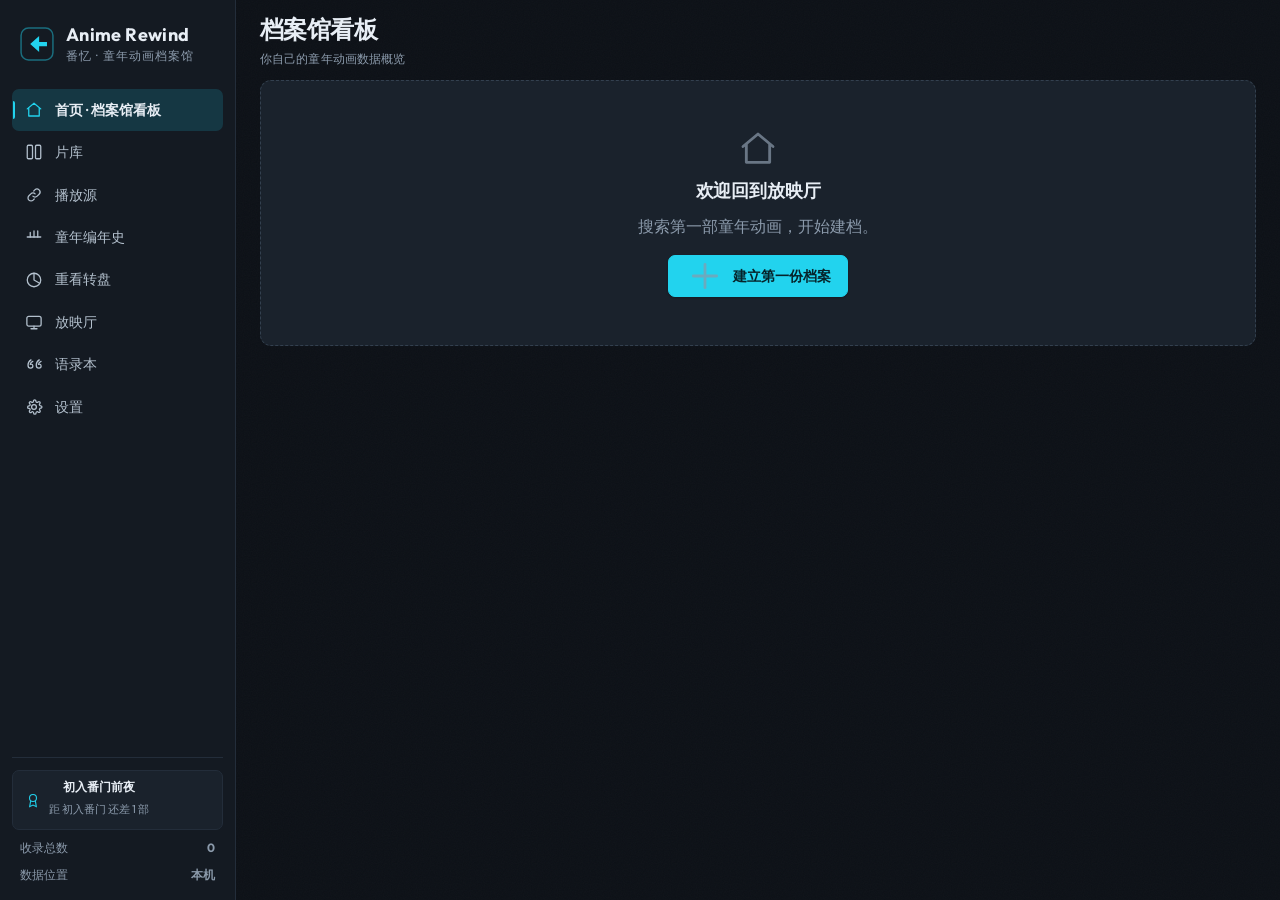
<file: index.html>
<!DOCTYPE html>
<!--
  番忆 · GitHub Pages 入口页
  ------------------------------------------------------------
  存在的原因：主文件叫 anime-rewind.html（本地双击、开具名文件都用这个名），
  而 GitHub Pages 的站点根路径只会找 index.html，缺了它就直接返回
  “404 未找到文件”。所以这里放一个跳转页，把根路径接到主文件上。

  为什么不用「复制一份主文件当 index.html」：
  那是把1.1MB 单文件变成两份独立副本，此后每次改代码都要记得同步两处，
  漏同步就出现两个行为不一致的版本。跳转页只做路由，代码唯一来源仍是
  anime-rewind.html。

  为什么不用纯meta refresh：
  老浏览器与禁用 JS 的场景下无脚本手段，必须留 <noscript> 链接兜底。
-->
<html lang="zh-CN">
<head>
<meta charset="utf-8">
<meta name="viewport" content="width=device-width, initial-scale=1">
<title>Anime Rewind・番忆 · 童年动画档案馆</title>
<meta name="robots" content="noindex, follow">
<meta name="author" content="ll9-m">
<meta name="copyright" content="© 2026 ll9-m">
<meta name="license" content="CC BY-NC 4.0">
<link rel="canonical" href="anime-rewind.html">
<link rel="icon" href="data:image/svg+xml,%3Csvg xmlns='http://www.w3.org/2000/svg' viewBox='0 0 32 32'%3E%3Crect width='32' height='32' rx='7' fill='%230e1116'/%3E%3Cpath d='M17.5 8.5 9 16l8.5 7.5V18.6h9.2v-5.2h-9.2z' fill='%2322d3ee'/%3E%3C/svg%3E">
<script>
/* 相对路径跳转：站点可能被部署在仓库子路径（/Anime_Rewind/）或域名根下，
   用相对路径而不是绝对路径，两种部署位置都不会跳错。
   replace 而非 assign：不往历史里塞一条，用户按返回键不会又被弹回来。 */
location.replace("anime-rewind.html");
</script>
<style>
  body{
    margin:0; min-height:100vh; display:grid; place-content:center; gap:14px;
    justify-items:center; background:#0e1116; color:#e6edf3;
    font:400 15px/1.7 system-ui,-apple-system,"Segoe UI","Microsoft YaHei",sans-serif;
    text-align:center; padding:24px;
  }
  a{ color:#22d3ee; }
  p{ margin:0; color:#9aa7b4; font-size:13px; }
</style>
</head>
<body>
  <!-- JS 正常时已在上面跳转，这里只是脚本被拦截时的兜底出口。 -->
  <a href="anime-rewind.html">进入番忆 · Anime Rewind</a>
  <p>© 2026 ll9-m · 代码采用 <a href="https://creativecommons.org/licenses/by-nc/4.0/" rel="noopener noreferrer" target="_blank">CC BY-NC 4.0</a> 许可</p>
  <noscript>
    <p>浏览器未启用 JavaScript，无法自动跳转。</p>
  </noscript>
</body>
</html>
</file>
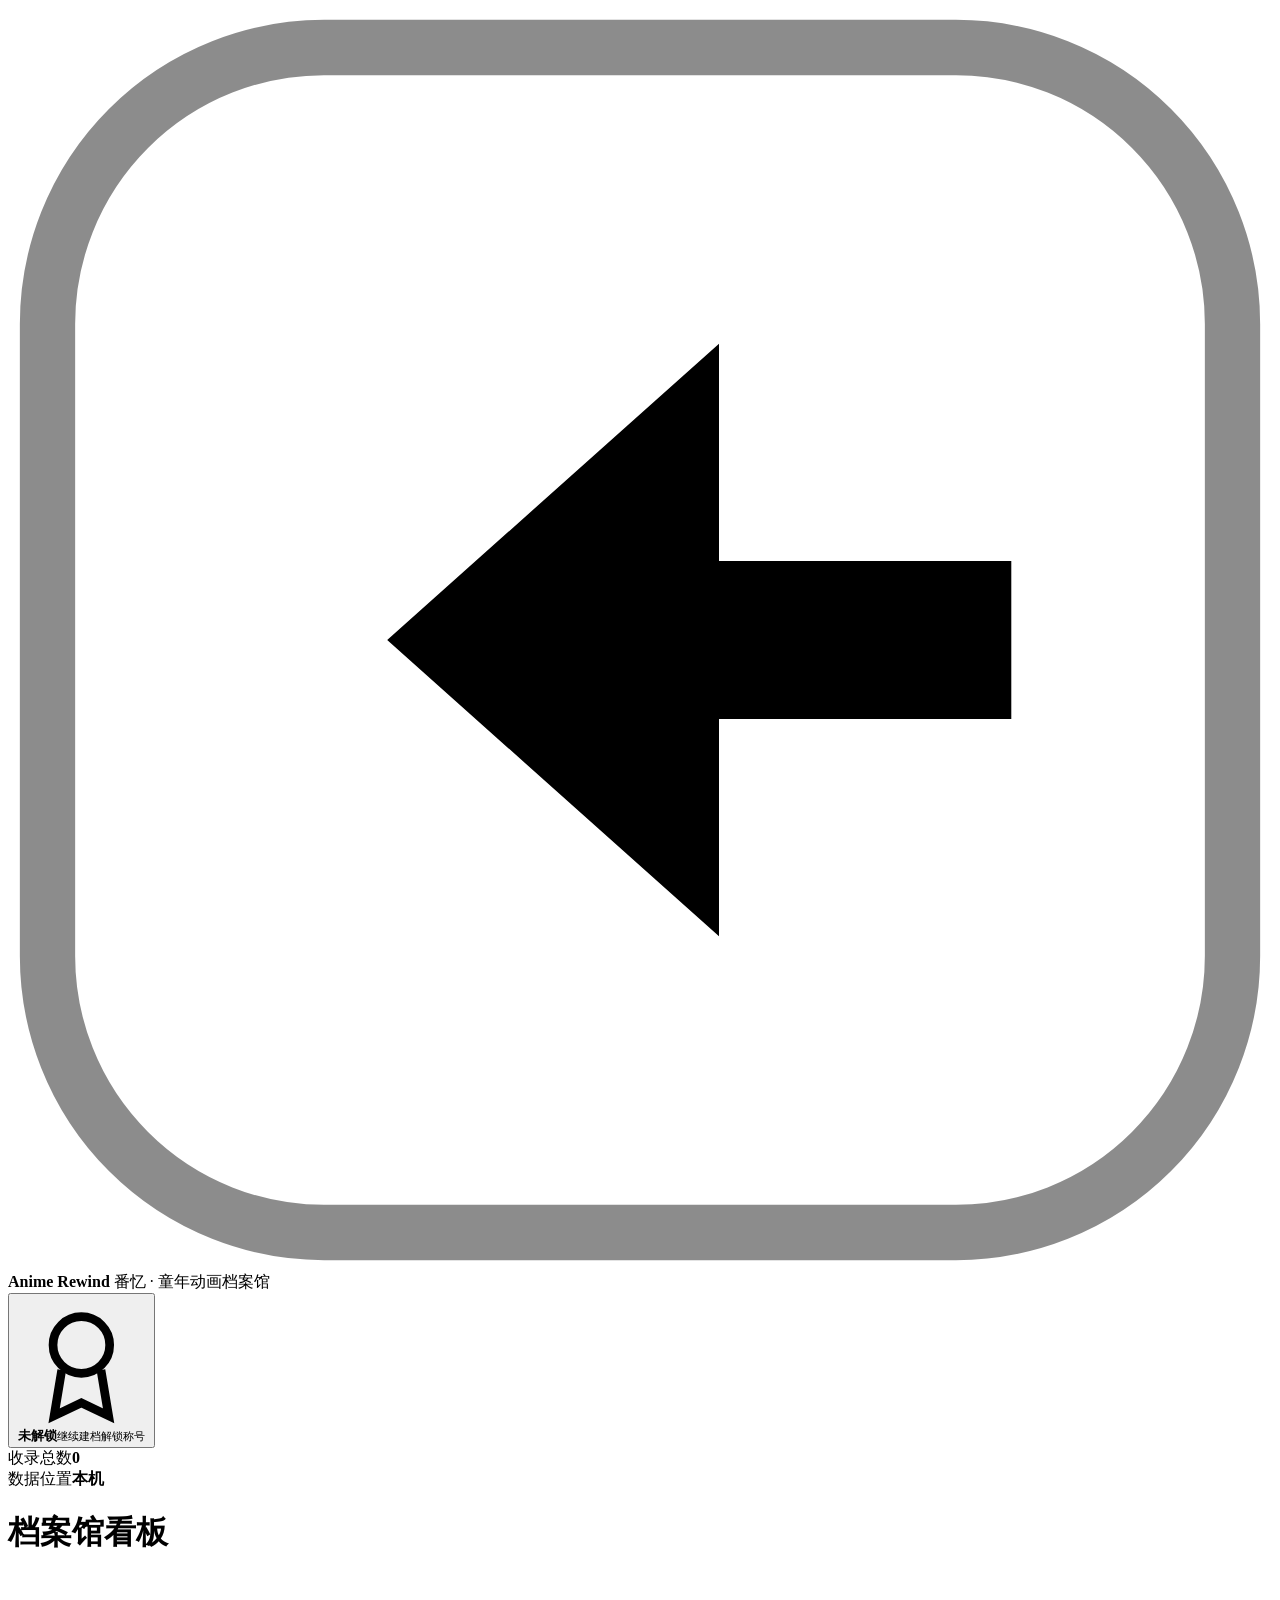
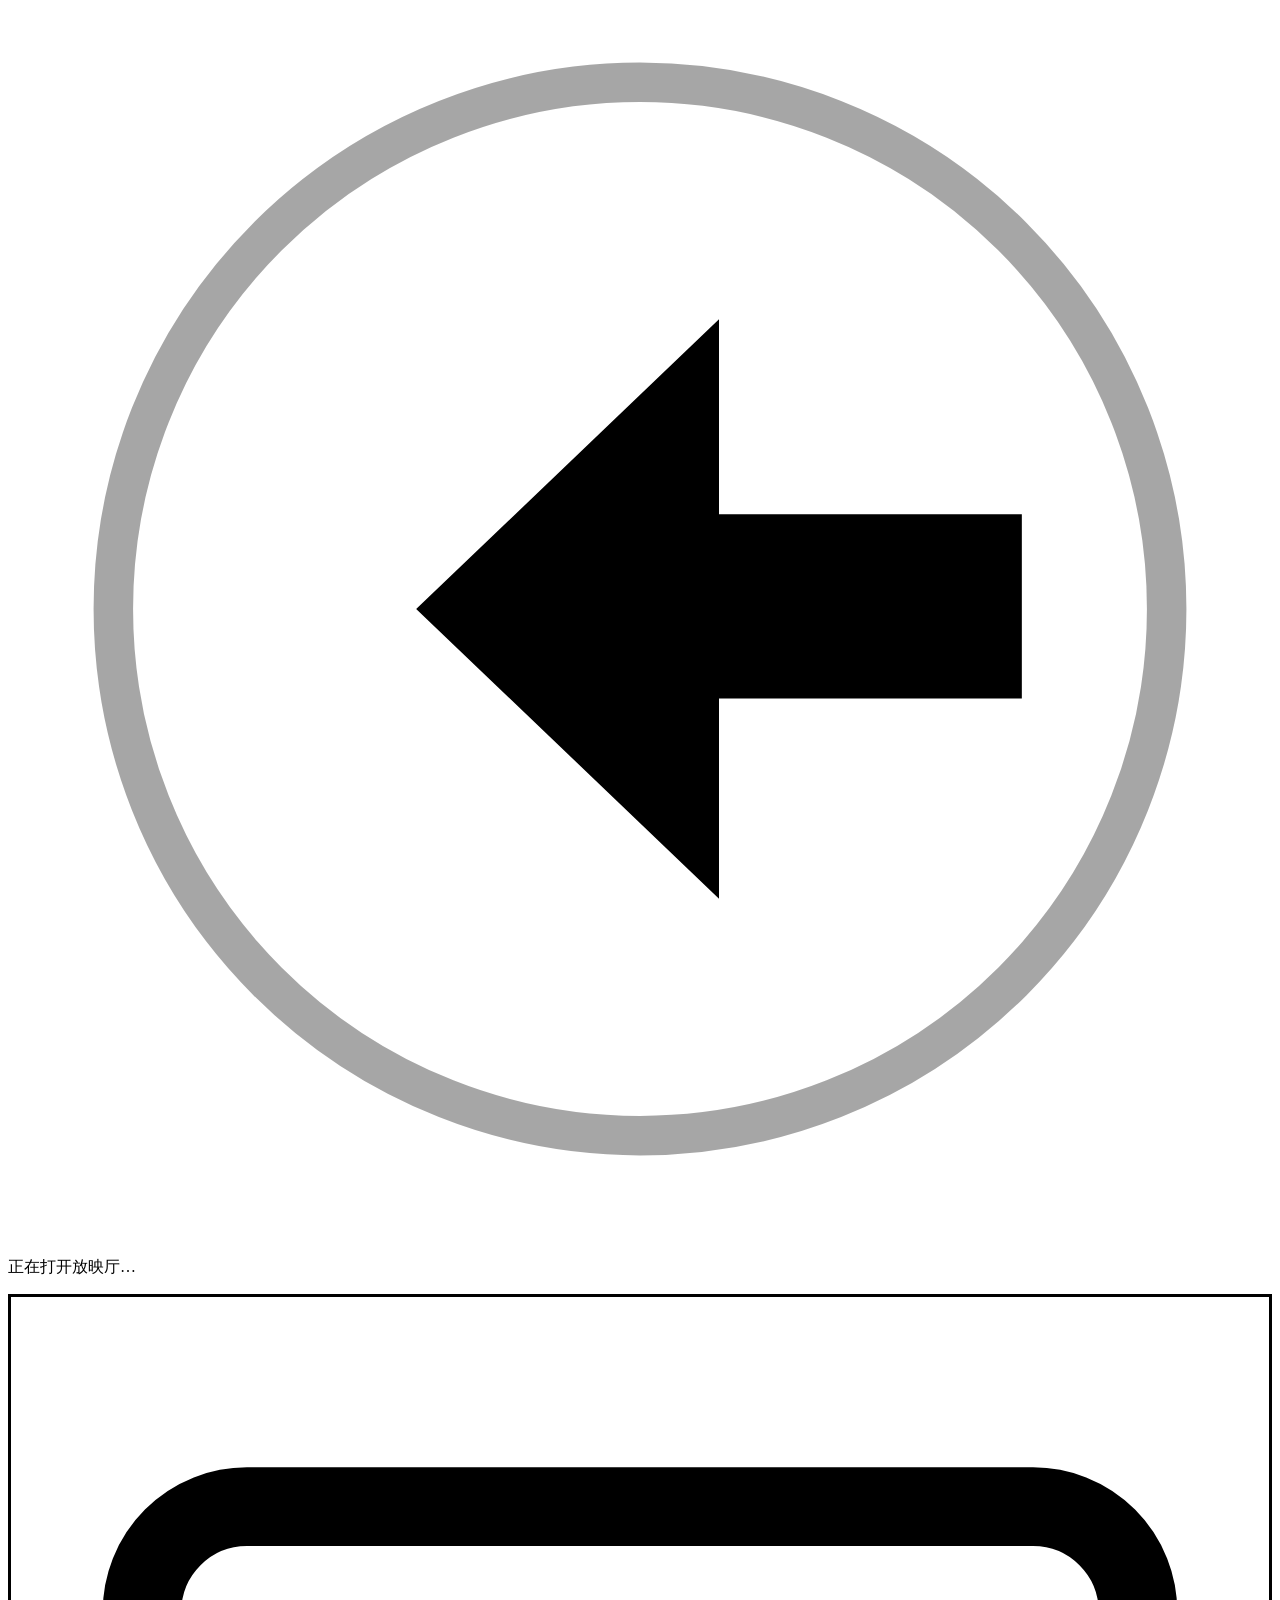
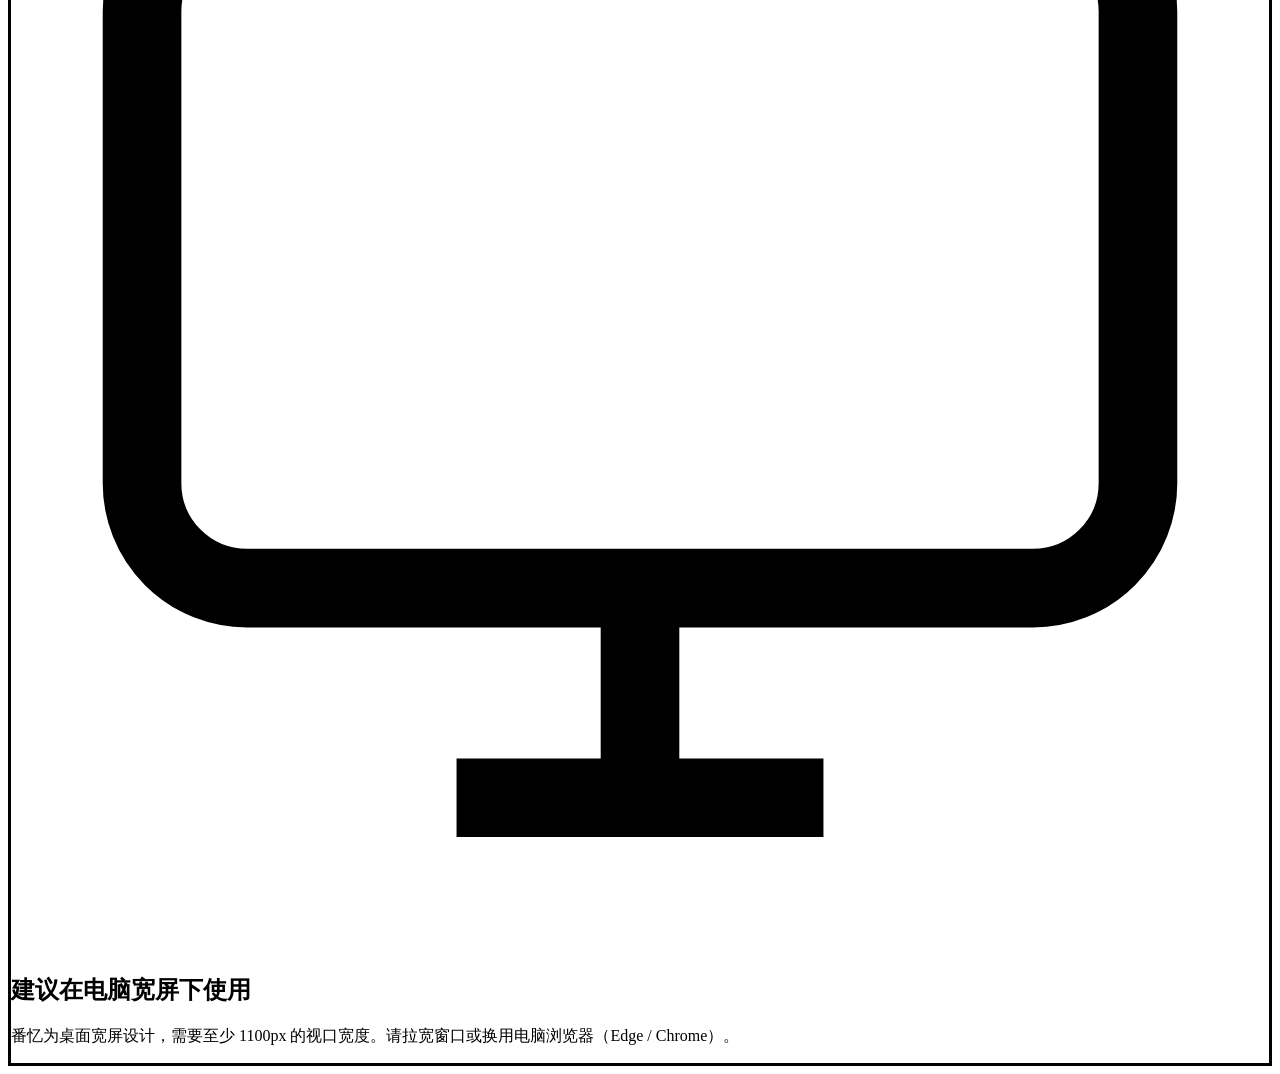
<file: src/shell/01-mid.html>
</style>
</head>
<body>

<div id="app">
  <div class="bg-layer" id="bg-layer" aria-hidden="true"></div>
  <div class="bg-overlay" id="bg-overlay" aria-hidden="true"></div>
  <div class="grain" id="grain" aria-hidden="true"></div>

  <div id="shell">
    <aside id="sidebar" aria-label="主导航">
      <div class="brand">
        <svg class="brand-mark" viewBox="0 0 32 32" aria-hidden="true"><rect x="1" y="1" width="30" height="30" rx="7" fill="none" stroke="currentColor" stroke-width="1.4" opacity=".45"/><path d="M18 8.5 9.6 16 18 23.5V18h7.4v-4H18z" fill="currentColor"/></svg>
        <div class="brand-text">
          <strong>Anime Rewind</strong>
          <span>番忆 · 童年动画档案馆</span>
        </div>
      </div>
      <nav id="nav-list" aria-label="页面导航"></nav>
      <div class="side-foot">
        <button class="side-honor" id="side-honor" type="button" title="查看荣誉墙">
          <svg viewBox="0 0 24 24" fill="none" stroke="currentColor" stroke-width="1.6" aria-hidden="true"><circle cx="12" cy="9" r="5.2"/><path d="M8.4 13.6 7 22l5-2.4L17 22l-1.4-8.4"/></svg>
          <span><b id="side-honor-name">未解锁</b><small id="side-honor-next">继续建档解锁称号</small></span>
        </button>
        <div class="side-stat"><span>收录总数</span><b id="side-total">0</b></div>
        <div class="side-stat"><span>数据位置</span><b id="side-store">本机</b></div>
      </div>
    </aside>

    <div id="main">
      <div id="topbar">
        <div>
          <h1 class="page-title" id="page-title">档案馆看板</h1>
          <div class="page-sub" id="page-sub"></div>
        </div>
        <div class="topbar-actions" id="page-actions"></div>
      </div>
      <div id="view" class="scroll" tabindex="-1" role="main"></div>
    </div>
  </div>
</div>

<div id="modal-root" role="dialog" aria-modal="true" aria-labelledby="modal-title"></div>
<div id="toast-root" aria-live="polite" aria-atomic="false"></div>

<div id="boot">
  <svg class="rewind" viewBox="0 0 48 48" aria-hidden="true"><circle cx="24" cy="24" r="20" fill="none" stroke="currentColor" stroke-width="1.5" opacity=".35"/><path d="M27 13 15.5 24 27 35v-7.6h11.5v-7H27z" fill="currentColor"/></svg>
  <p>正在打开放映厅…</p>
</div>

<div id="too-narrow">
  <div class="panel">
    <div class="state-box" style="border-style:solid">
      <svg viewBox="0 0 24 24" fill="none" stroke="currentColor" stroke-width="1.5" aria-hidden="true"><rect x="2.5" y="4" width="19" height="13" rx="2"/><path d="M8.5 21h7M12 17v4"/></svg>
      <h2>建议在电脑宽屏下使用</h2>
      <p class="small">番忆为桌面宽屏设计，需要至少 1100px 的视口宽度。请拉宽窗口或换用电脑浏览器（Edge / Chrome）。</p>
    </div>
  </div>
</div>

<!-- 荣誉墙默认配图：独立 script 块，放在主脚本之前。
     纯数据（base64 JPEG），不含逻辑；放独立块是为了不拖慢主脚本的解析与执行，
     也让 tools/build-honor-art.js 能独立重新生成而不触碰业务代码。 -->
<script>
</file>
